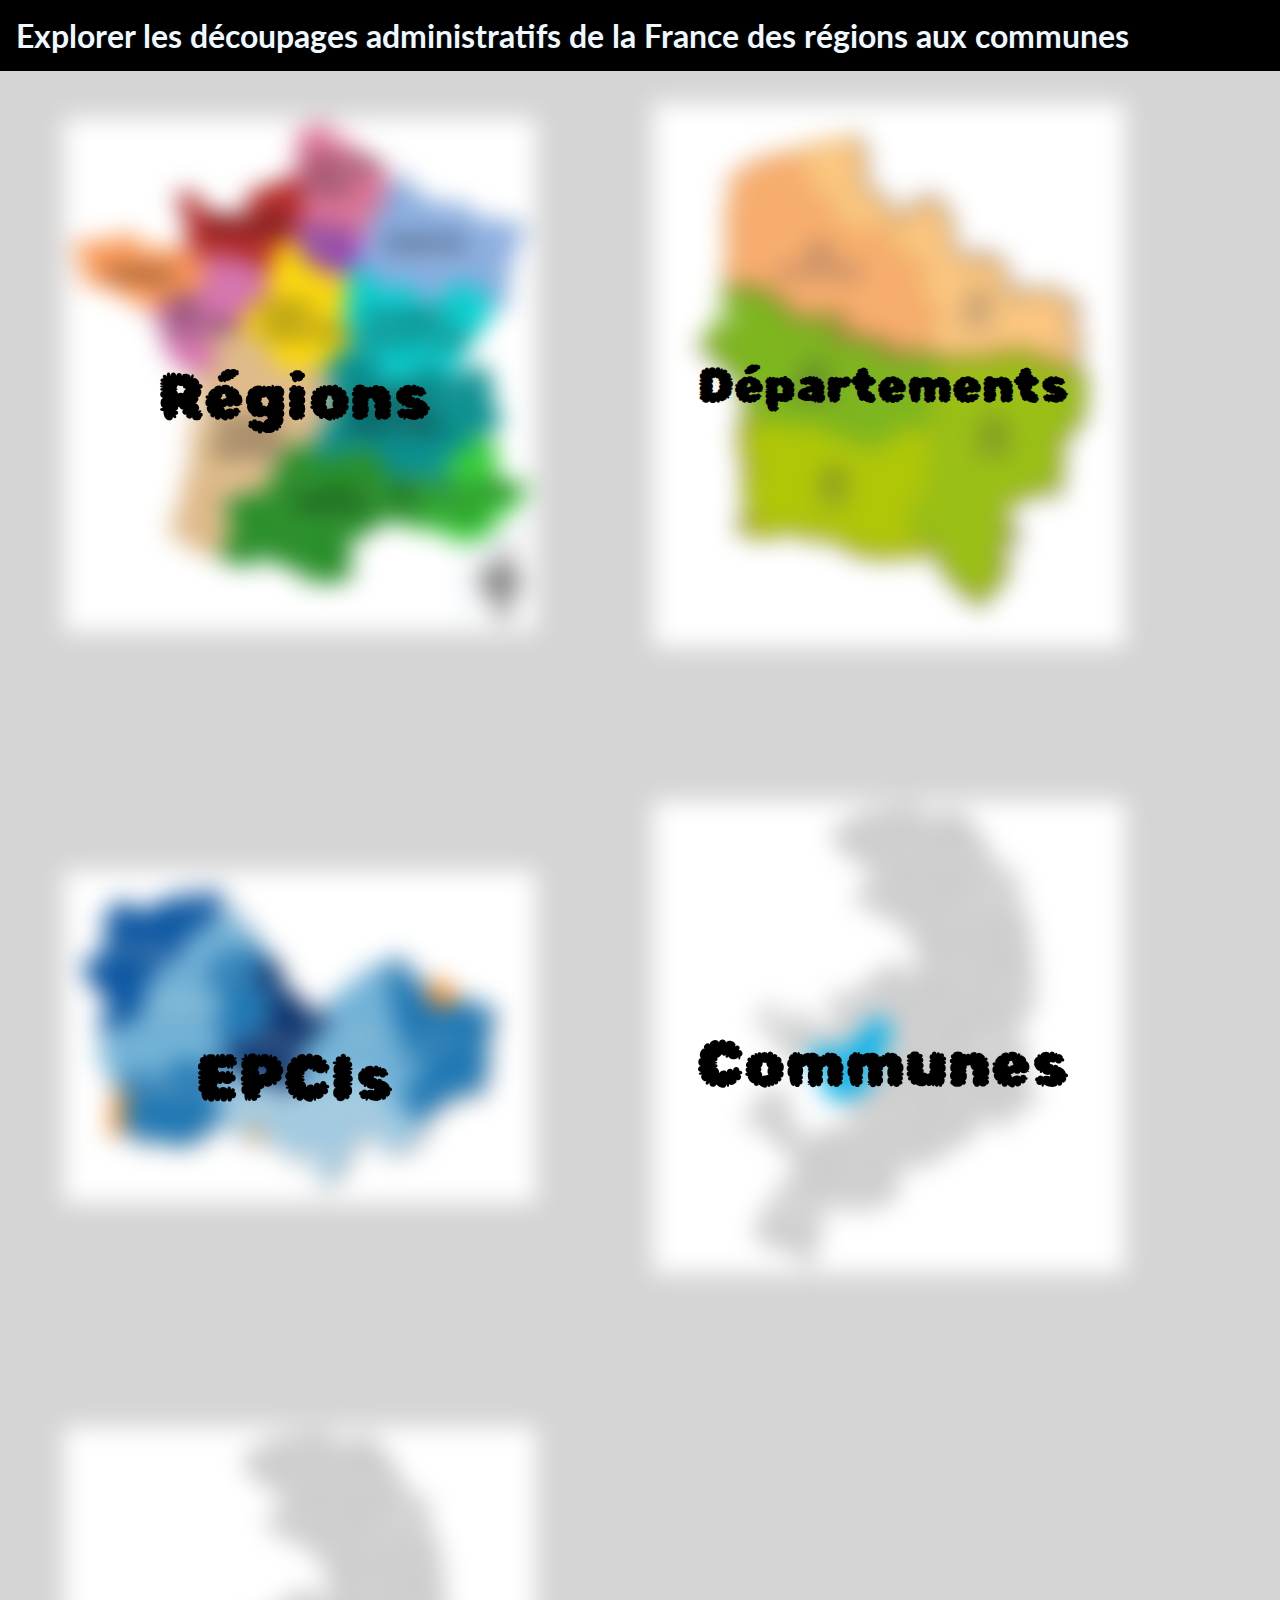
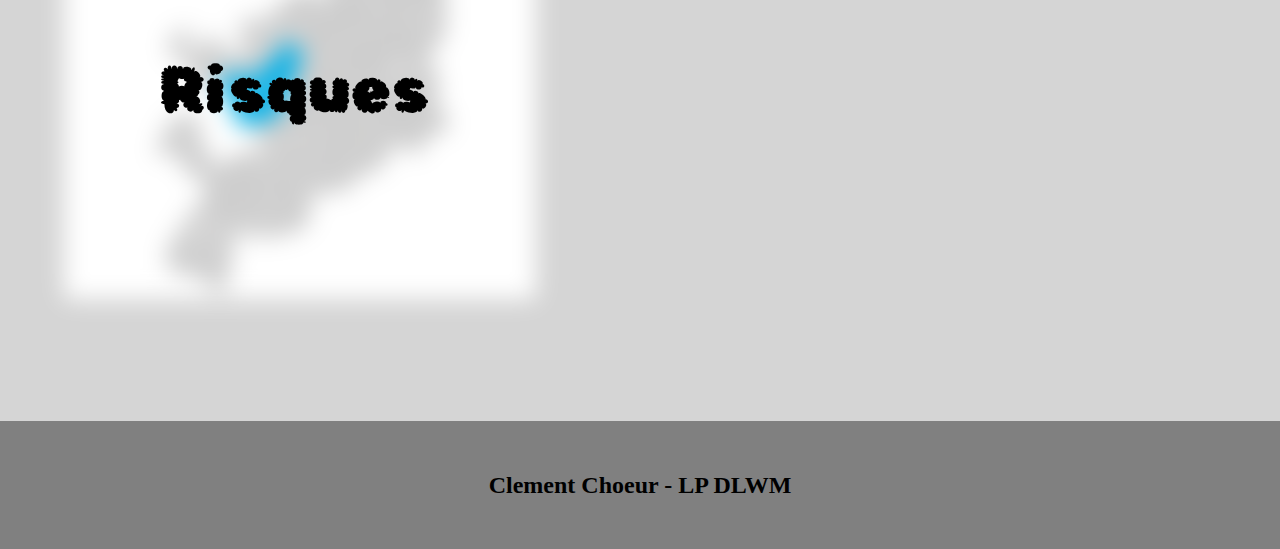
<file: index.html>
<!DOCTYPE html>
<html lang="fr">
<head>
    <meta charset="UTF-8">
    <title>Découpages administratifs de la France des régions aux communes</title>
    <link rel="stylesheet" href="style.css" />
</head>
<body>
    <header>
        <h1>Explorer les découpages administratifs de la France des régions aux communes</h1>
    </header>
    <section>
        <article>
            <div class="container">
                <a href="classe/region.html"><img src="images/regions.jpg"></a>
                <a href="classe/region.html"><p>Régions</p></a>
            </div>
            <div class="container">
                <a href="classe/departement.html"><img src="images/departements.jpg"></a>
                <a href="classe/departement.html"><p id="departement">Départements</p></a>
            </div>
            <div class="container">
                <a href="classe/epci.html"><img src="images/epci.jpg"></a>
                <a href="classe/epci.html"><p>EPCIs</p></a>
            </div>
            <div class="container">
                <a href="classe/commune.html"><img src="images/communes.jpg"></a>
                <a href="classe/commune.html"><p>Communes</p></a>
            </div>
            <div class="container">
                <a href="classe/risque.html"><img src="images/communes.jpg"></a>
                <a href="classe/risque.html"><p>Risques</p></a>
            </div>
        </article>
    </section>
    <footer>
        <h2>Clement Choeur - LP DLWM</h2>
    </footer>
</body>
</html>
</file>
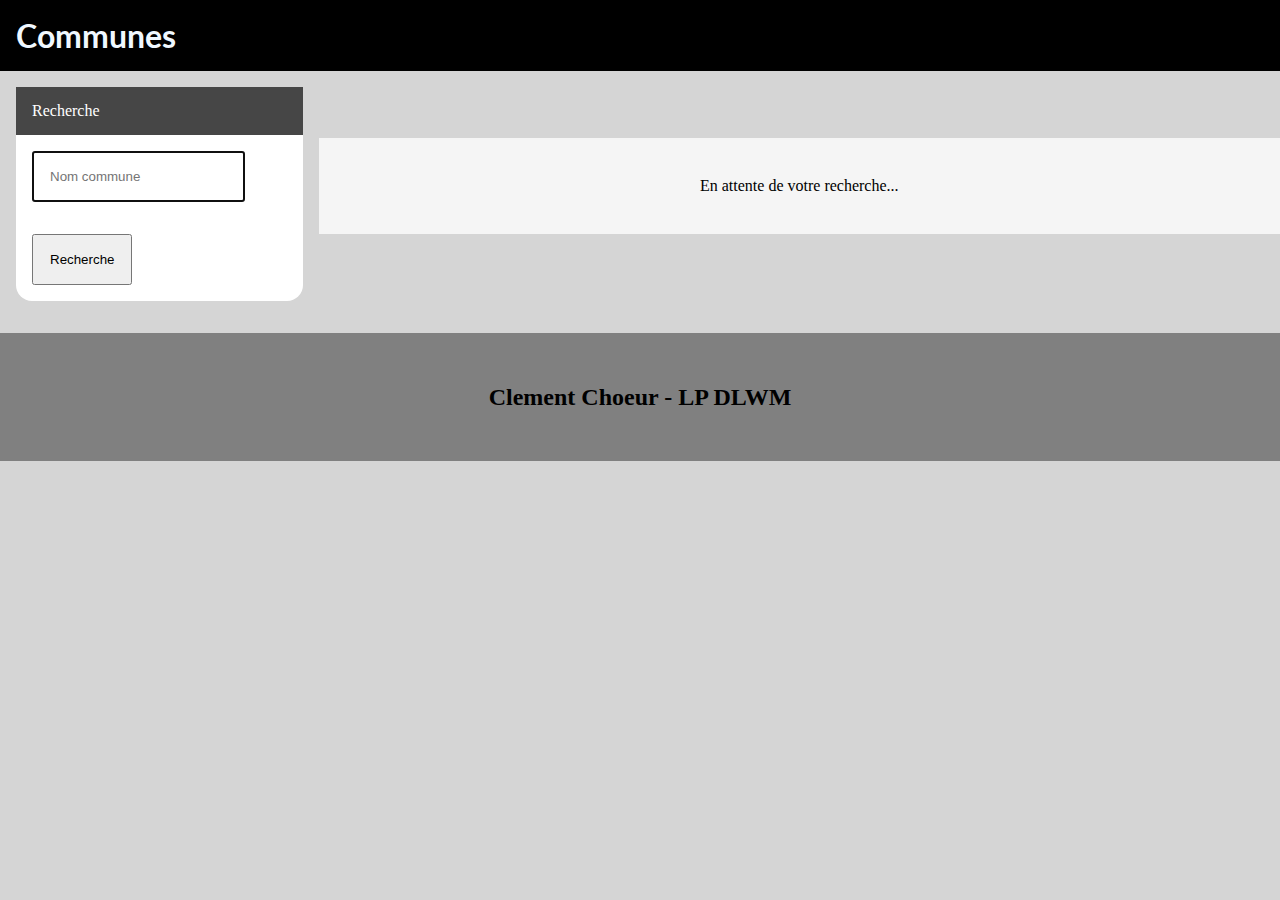
<file: classe/commune.html>
<!DOCTYPE html>
<html lang="fr">
<head>
    <meta charset="UTF-8">
    <title>Découpages administratifs departements</title>
    <link rel="stylesheet" href="../style.css" />
</head>
<body>
    <header>
        <h1>Communes</h1>
    </header>
    <section>
            <aside>
                <p>Recherche</p>
                <input type="hidden" id="page" value="commune" />
                <input type="text" id="search" placeholder="Nom commune" autofocus>
                <input type="button" id="myBtn" value="Recherche">
            </aside>
        <article>
            <div id="resultAPI">
                En attente de votre recherche...
            </div>
        </article>
    </section>
    <footer>
        <h2>Clement Choeur - LP DLWM</h2>
    </footer>
    <script src="../script.js"></script>
</body>
</html>
</file>
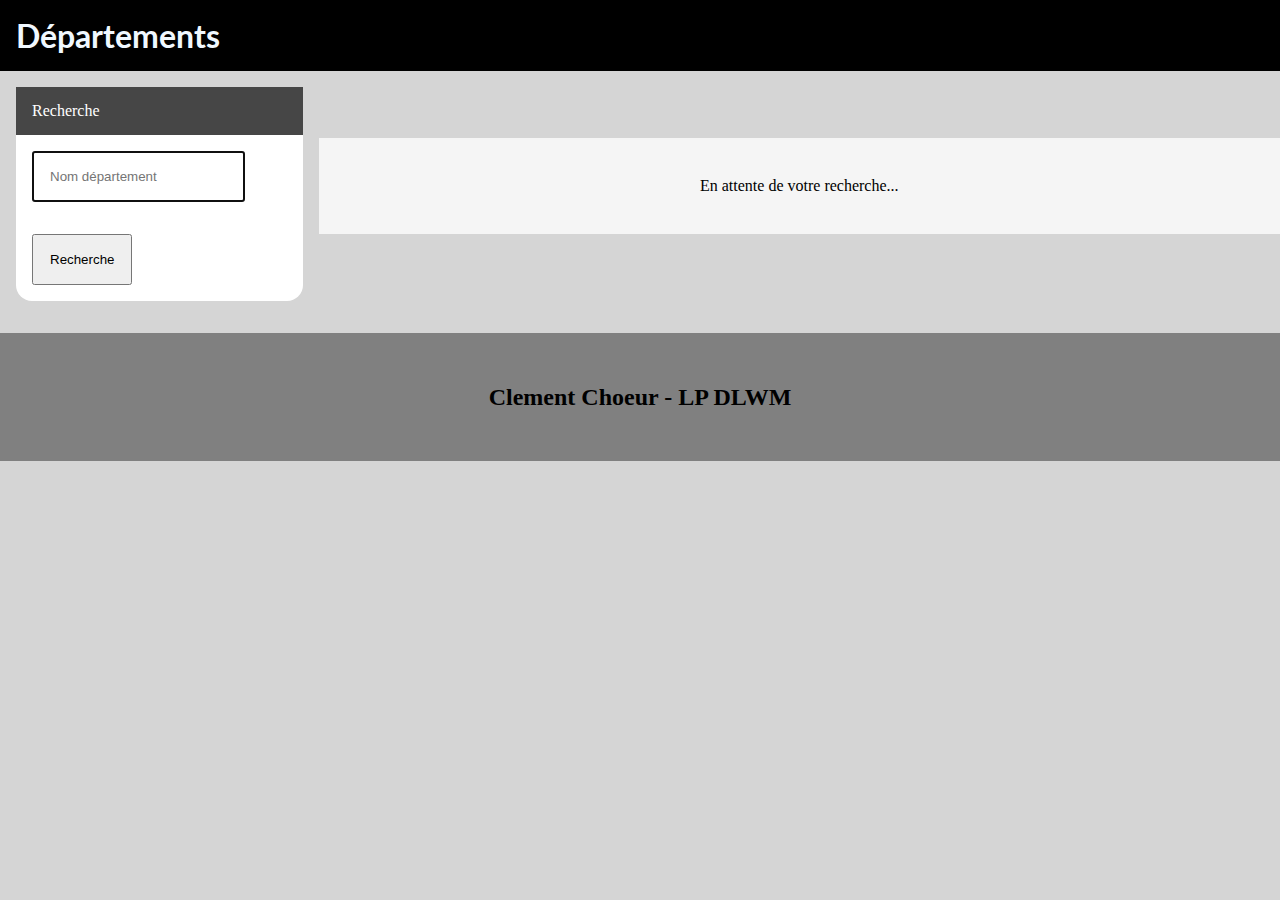
<file: classe/departement.html>
<!DOCTYPE html>
<html lang="fr">
<head>
    <meta charset="UTF-8">
    <title>Découpages administratifs departements</title>
    <link rel="stylesheet" href="../style.css" />
</head>
<body>
    <header>
        <h1>Départements</h1>
    </header>
    <section>
            <aside>
                <p>Recherche</p>
                <input type="hidden" id="page" value="departement" />
                <input type="text" id="search" placeholder="Nom département" autofocus>
                <input type="button" id="myBtn" value="Recherche">
            </aside>
        <article>
            <div id="resultAPI">
                En attente de votre recherche...
            </div>
        </article>
    </section>
    <footer>
        <h2>Clement Choeur - LP DLWM</h2>
    </footer>
    <script src="../script.js"></script>
</body>
</html>
</file>
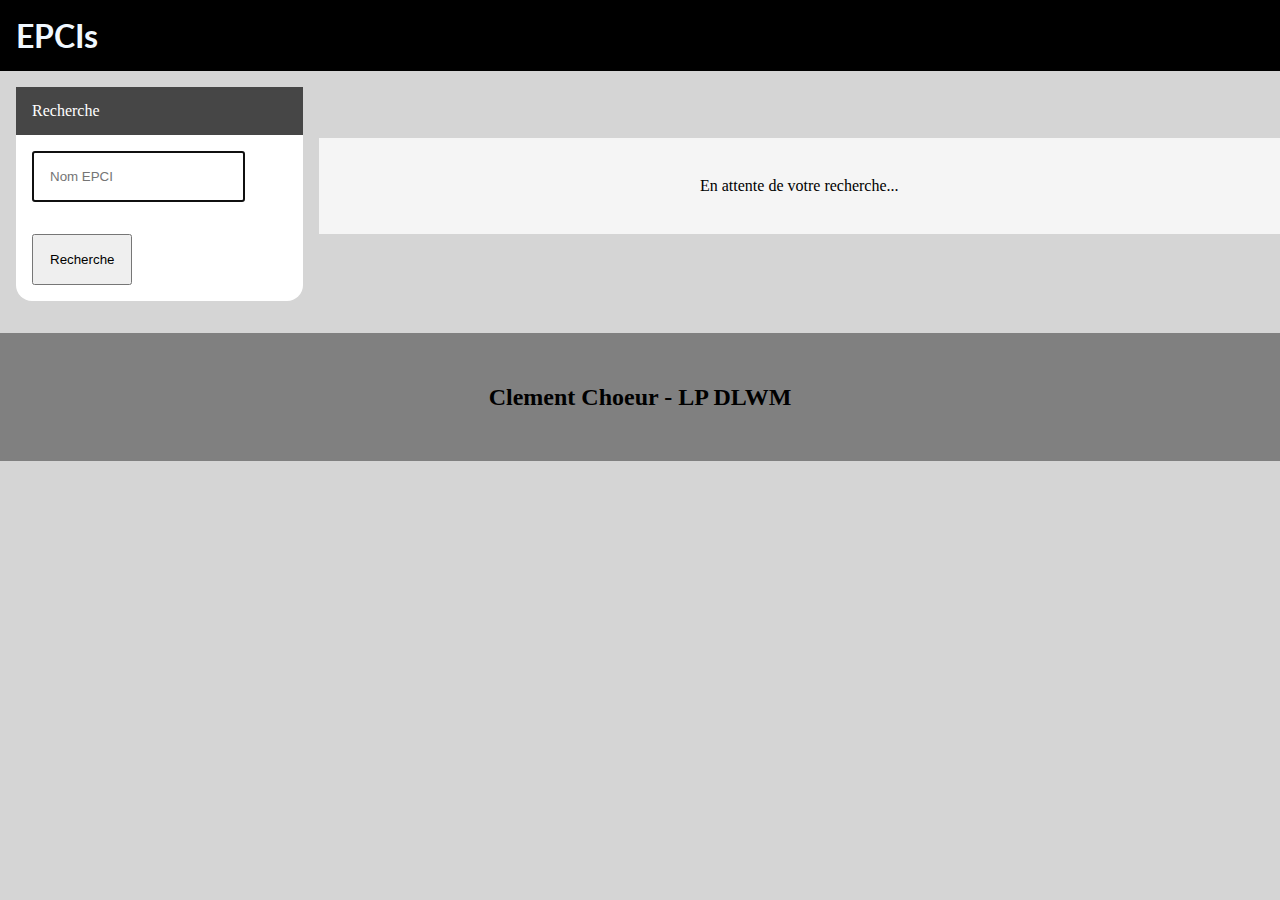
<file: classe/epci.html>
<!DOCTYPE html>
<html lang="fr">
<head>
    <meta charset="UTF-8">
    <title>Découpages administratifs departements</title>
    <link rel="stylesheet" href="../style.css" />
</head>
<body>
    <header>
        <h1>EPCIs</h1>
    </header>
    <section>
            <aside>
                <p>Recherche</p>
                <input type="hidden" id="page" value="epci" />
                <input type="text" id="search" placeholder="Nom EPCI" autofocus>
                <input type="button" id="myBtn" value="Recherche">
            </aside>
        <article>
            <div id="resultAPI">
                En attente de votre recherche...
            </div>
        </article>
    </section>
    <footer>
        <h2>Clement Choeur - LP DLWM</h2>
    </footer>
    <script src="../script.js"></script>
</body>
</html>
</file>
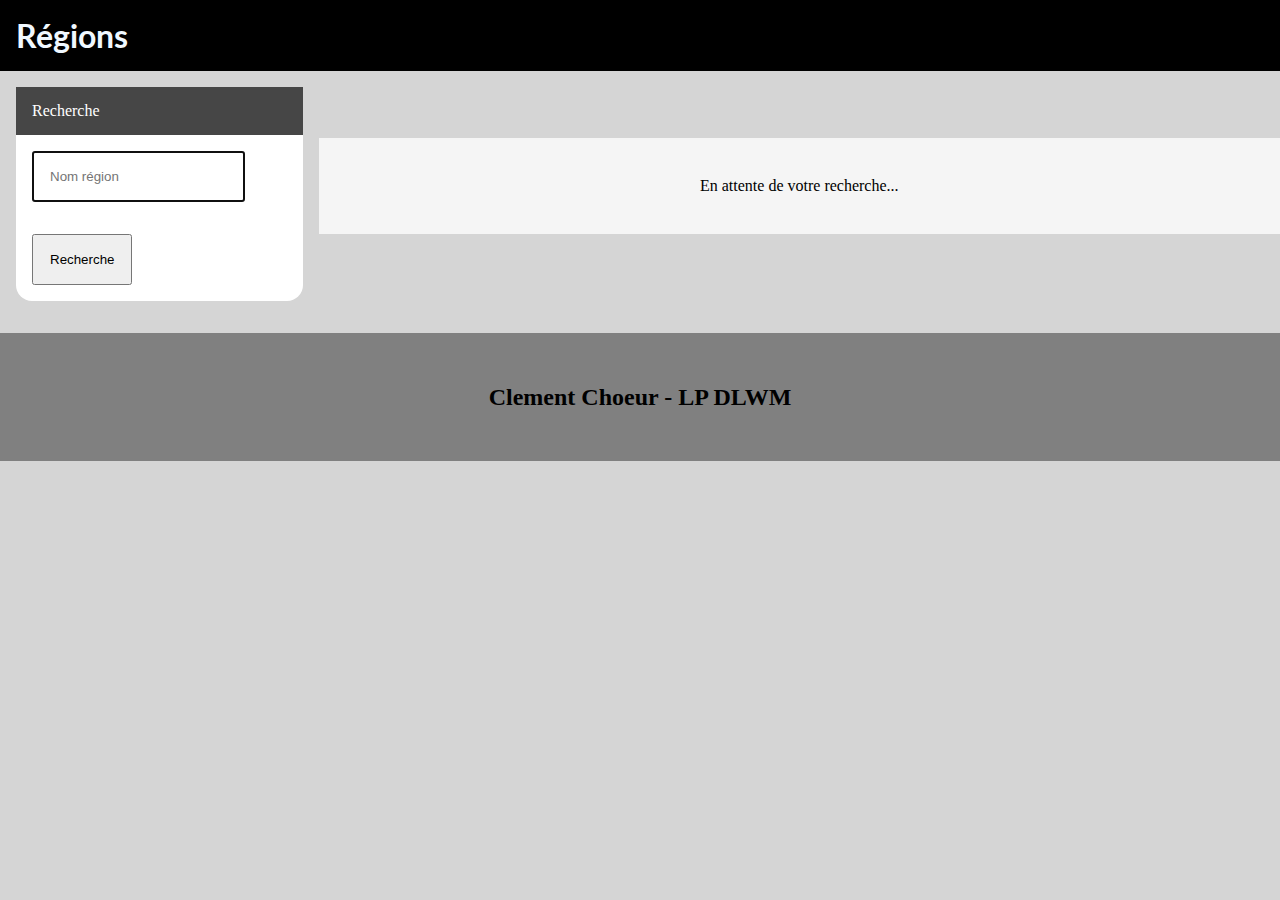
<file: classe/region.html>
<!DOCTYPE html>
<html lang="fr">
<head>
    <meta charset="UTF-8">
    <title>Découpages administratifs régions</title>
    <link rel="stylesheet" href="../style.css" />
</head>
<body>
    <header>
        <h1>Régions</h1>
    </header>
    <section>
            <aside>
                <p>Recherche</p>
                <input type="hidden" id="page" value="region" />
                <input type="text" id="search" placeholder="Nom région" autofocus>
                <input type="button" id="myBtn" value="Recherche">
            </aside>
        <article>
            <div id="resultAPI">
                En attente de votre recherche...
            </div>
        </article>
    </section>
    <footer>
        <h2>Clement Choeur - LP DLWM</h2>
    </footer>
    <script src="../script.js"></script>
</body>
</html>
</file>
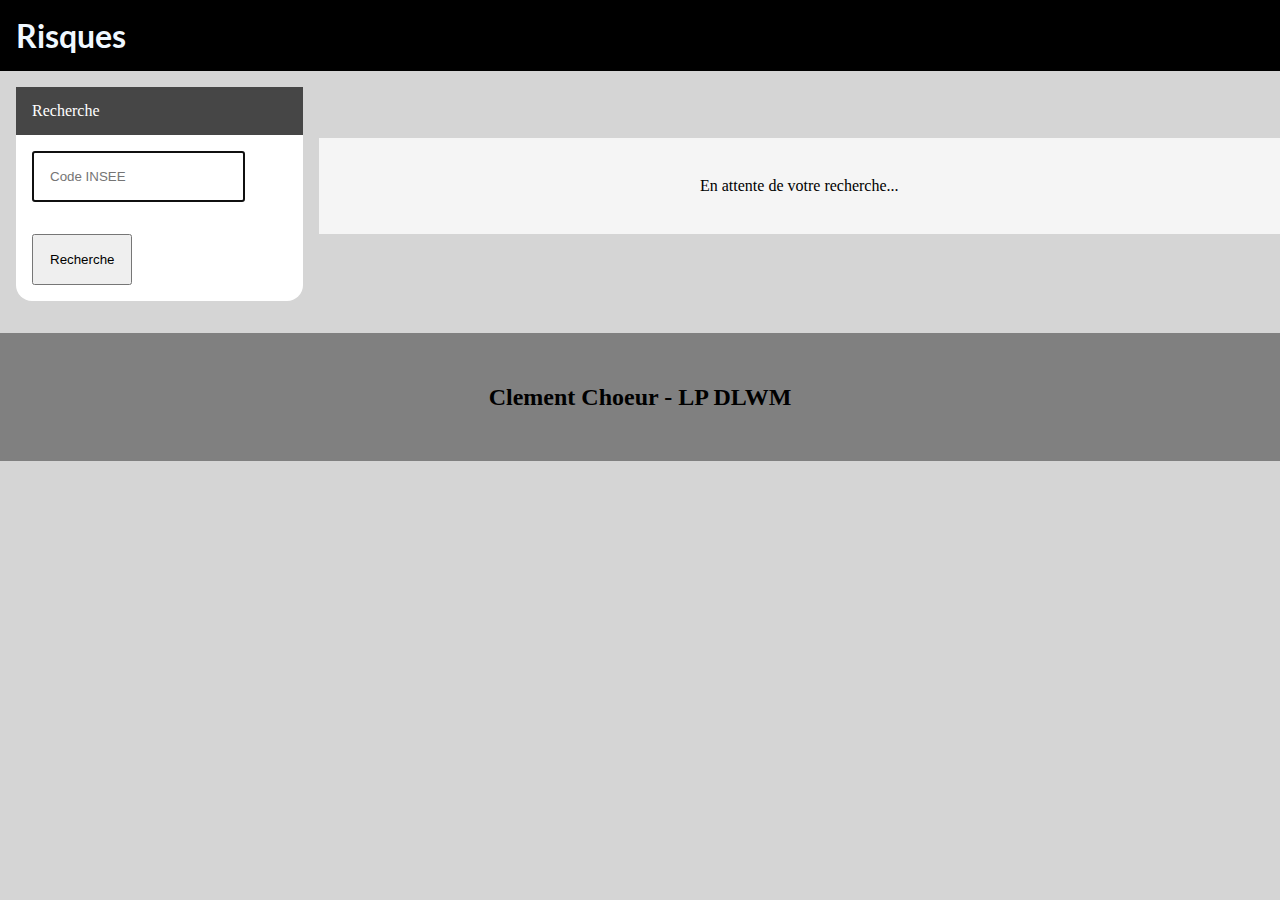
<file: classe/risque.html>
<!DOCTYPE html>
<html lang="fr">
<head>
    <meta charset="UTF-8">
    <title>Découpages administratifs departements</title>
    <link rel="stylesheet" href="../style.css" />
</head>
<body>
    <header>
        <h1>Risques</h1>
    </header>
    <section>
            <aside>
                <p>Recherche</p>
                <input type="hidden" id="page" value="risque" />
                <input type="text" id="search" placeholder="Code INSEE" autofocus>
                <input type="button" id="myBtn" value="Recherche">
            </aside>
        <article>
            <div id="resultAPI">
                En attente de votre recherche...
            </div>
        </article>
    </section>
    <footer>
        <h2>Clement Choeur - LP DLWM</h2>
    </footer>
    <script src="../script.js"></script>
</body>
</html>
</file>
<file: style.css>
@import url('https://fonts.googleapis.com/css2?family=Lato:wght@900&display=swap');
@import url('https://fonts.googleapis.com/css2?family=Rubik+Bubbles&display=swap');

* {
    box-sizing: border-box;
    padding: 0;
    margin: 0;
}

body{
    background-color: #d5d5d5;
}

h1{
    font-size: 2rem;
    font-family: 'Lato', sans-serif;
}

header{
    background-color: black;
    color: aliceblue;
    padding: 1rem;
}

footer{
    background-color: grey;
    line-height: 8rem;
    display: flex;
    justify-content: center;
}

article{
    display: flex;
    flex-direction: column;
    align-items: center;
    width: 100%;
}

article a{
    margin: 2rem;
    font-size: 4rem;
}

article img{
    filter: blur(0.75rem);
    width: 90%;
}

.container{
    margin: 2rem;
    display: inline-block;
    position: relative;
    
}

.container p{
    z-index: 1;
    position: absolute;
    text-align: center;
    font-family: 'Rubik Bubbles', sans-serif;
    margin: 0 auto;
    left: 0;
    right: 0;
    top: 40%;
    color: black;
    font-size: 4rem;
    width: 100%;
}

.container #departement{
    font-size: 3rem;
}

#resultAPI{
    display: flex;
    width: 100%;
    justify-content: center;
    background-color: whitesmoke;
    line-height: 2rem;
    padding: 2rem;
    margin-bottom: 2rem;
}

ul{
    border: 1px solid black;
    list-style-type: none;
    width: 80%;
    background-color: lightgray;
}

ul li {
    padding-left: 1rem;
    padding-bottom: 3rem;
    border-bottom: 0px;
    font-size: 1.5rem;
    font-family: Cambria, Cochin, Georgia, Times, 'Times New Roman', sans-serif;
    overflow-wrap: break-word;
}

ul li:last-child {
    border-bottom: none;
    padding-bottom: 1rem;
}

aside{
    background-color: white;
    margin: 1rem;
    margin-bottom: 2rem;
    border-radius: 1rem;
}

aside p{
    background-color: rgb(70, 70, 70);
    color: white;
    line-height: 3rem;
    padding-left: 1rem;
}

aside input{
    padding: 1rem;
    margin: 1rem;
    overflow-x: hidden;
}

@media screen and (min-width: 768px){

    article{
        flex-direction: row;
        flex-wrap: wrap;
    }

    .container{
        width: 41%;
    }

    section{
        display: flex;
    }
}
</file>
